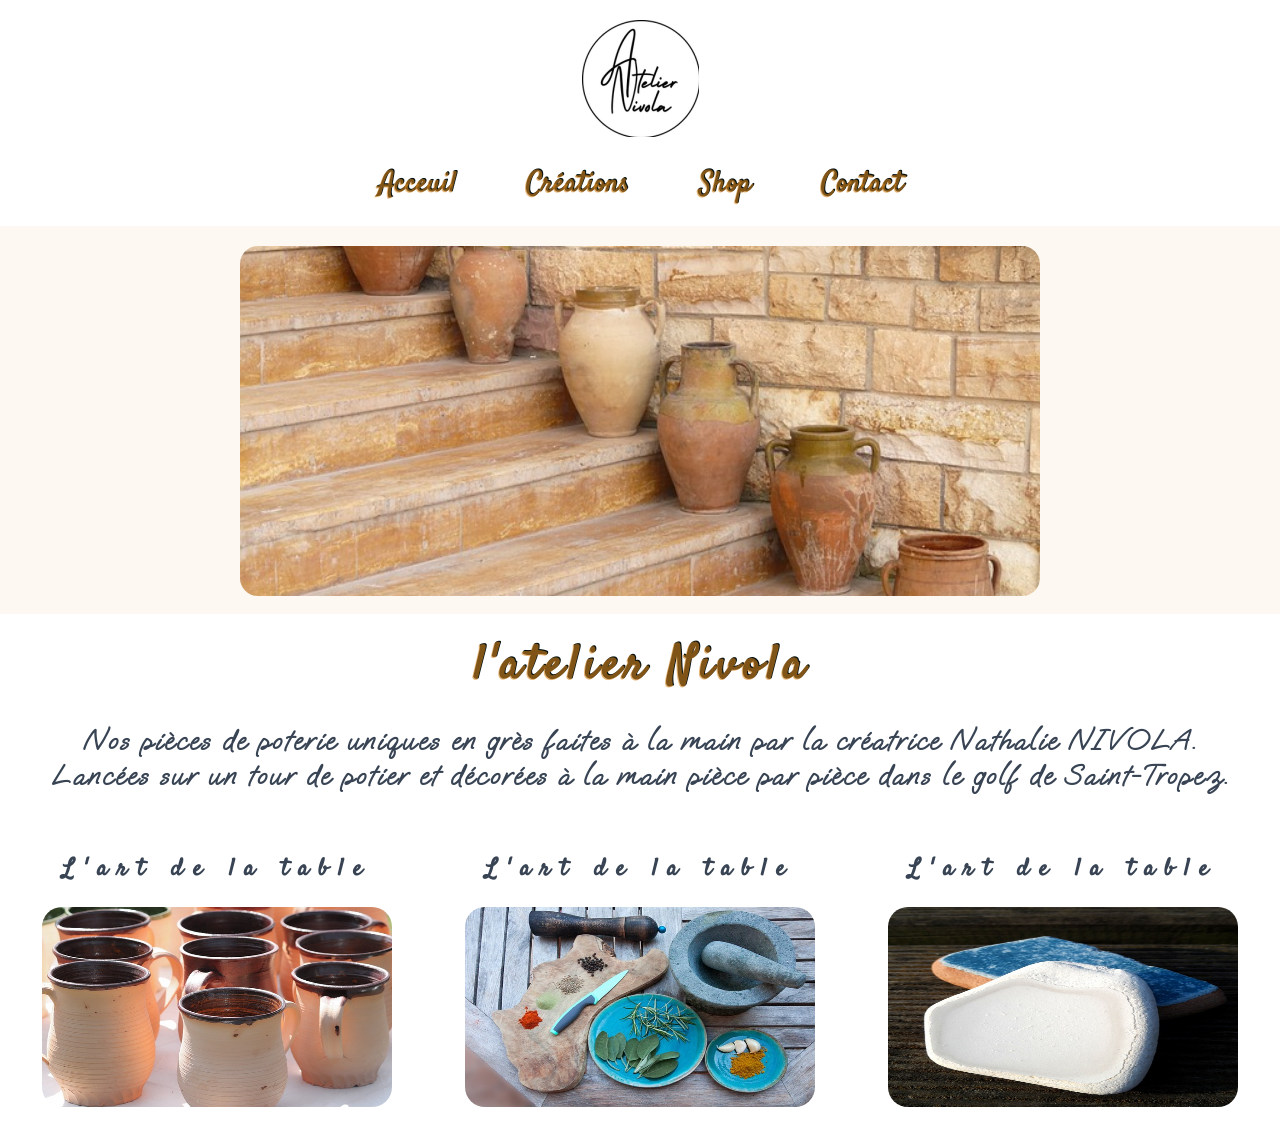
<file: OneDrive/Bureau/atelier nivola/index.html>
<!DOCTYPE html>
<html lang="en">
<head>
    <meta charset="UTF-8">
    <meta http-equiv="X-UA-Compatible" content="IE=edge">
    <meta name="viewport" content="width=device-width, initial-scale=1.0">
    <link rel="stylesheet" href="style.css">
    <link rel="preconnect" href="https://fonts.googleapis.com">
<link rel="preconnect" href="https://fonts.gstatic.com" crossorigin>
<link href="https://fonts.googleapis.com/css2?family=Oooh+Baby&family=Satisfy&display=swap" rel="stylesheet">

    <title>atelier Nivola</title>
</head>
<body>
    <header>
        <div class="logo"> <img src="./img/images nathalie/Logo Tampon.pdf - Raccourci.gif" alt=""></div>
        <nav class="nav">
            
            <ul class="nav-list">
                
                <li class="nav-item">
                    <a href="#" class="nav-link" >Acceuil</a></li>
                <li class="nav-item">
                    <a href="#" class="nav-link" >Créations</a></li>
                <li class="nav-item">
                    <a href="#" class="nav-link" >Shop</a></li>
                <li class="nav-item">
                    <a href="#" class="nav-link">Contact</a></li>
                
            </ul>
        </nav>
            <div class="hamburger">
                <div class="bar"></div>
                <div class="bar"></div>
                <div class="bar"></div>
            </div>
    </header>

    <main class="main">
        <div class="central-picture">
            <img src="./img/images nathalie/amphora-ge90471a61_640.jpg" alt="">
        </div>
        <section class="poterie">
            <div class="descriptif"> 
            <h1>l'atelier Nivola</h1>
                <p>
                Nos pièces de poterie uniques en grès faites à la main par la créatrice<strong>  Nathalie NIVOLA.</strong>
                <br> Lancées sur un tour de potier et décorées à la main pièce par pièce dans le golf de Saint-Tropez.
                </p>
            </div>

            <div class="content">
                <div class="content-activites">
                    <div class="content-activites-menu">
                        <h2>L'art de la table</h2>
                        <img src="./img/images nathalie/ceramic-mug-gd1b1a7517_640.jpg" alt="">
                    </div>
                    <div class="content-activites-menu">
                        <h2>L'art de la table</h2>
                        <img src="./img/images nathalie/seasoning-g9884aa18f_640.jpg" alt="">
                    </div>
                    <div class="content-activites-menu">
                        <h2>L'art de la table</h2>
                        <img src="./img/images nathalie/shards-g7cf199faf_640.jpg" alt="">
                    </div>
                </div>

            </div>
        </section>

        
            

  


    </main>



        
    
    <script src="index.js"></script>
</body>
</html>
</file>
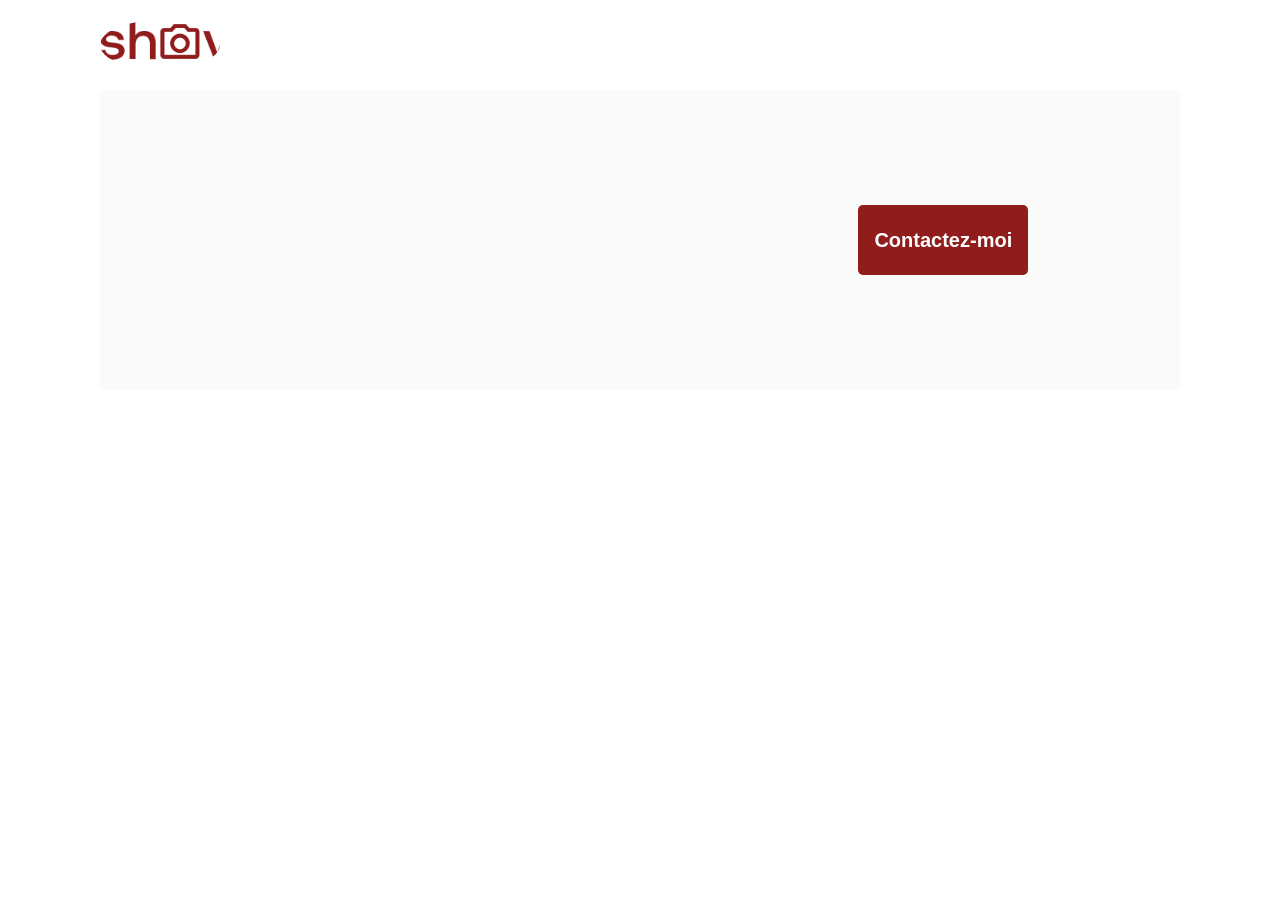
<file: OneDrive/Bureau/fishE/Front-End-Fisheye/photographer.html>
<!DOCTYPE html>
<html>
  <head>
    <link href="css/style.css" rel="stylesheet" type="text/css" />
    <meta charset="utf-8">
    <link rel="icon" type="image/png" href="assets/favicon.png">
    <link href="https://fonts.googleapis.com/css?family=DM+Sans&display=swap" rel="stylesheet">
    <title>Fisheye - photographe </title>
  </head>
  <body>
    <header>
      <img src="assets/images/logo.png" class="logo" />
    </header>
    <main id="main">
      <div class="photograph-header">
        <div class="nom"id=nom ></div>
        <div class="portrait" id="portrait" ></div>

        <button class="contact_button" onclick="displayModal()">Contactez-moi</button>
      </div>
    </main>
    
<div id="contact_modal">
  <div class="modal">
    <header>
      <h2>Contactez-moi</h2>
      <img src="assets/icons/close.svg" onclick="closeModal()" />
    </header>
    <form>
      <div>
        <label for="prenom">Prénom</label>
        <input/>
      </div>
      <div>
        <label>Nom</label>
        <input />
      </div>
      <div>
        <label>Email</label>
        <input />
      </div>
      <div>
        <label>Votre commentaire</label>
        <textarea name="comment" id="commentaire" cols="77" rows="10"></textarea>
      </div>
      <button class="contact_button">Envoyer</button>
    </form>
  </div>
</div>

   
   <script src="scripts/utils/contactForm.js"></script>
   <script src="scripts/pages/photographer.js"></script>
  
  </body>
</html>
</file>
<file: OneDrive/Bureau/atelier nivola/style.css>
*{
    margin: 0;
    padding: 0; 
    box-sizing: border-box;
}
body{
    font-family: 'Satisfy', cursive;
}
header{
    display: flex;
    flex-direction: column;
    padding-bottom: 20px;
    align-items: center;
}

.logo{
	margin-bottom: 20px;
	margin-top: 20px;
}

.nav-list{
	display: flex;
	flex-direction: row;
	flex-wrap: nowrap;
	justify-content: center;
	align-items: flex-start;
	align-content: stretch;
	gap: 70px;
    list-style: none;
    font-size: 1.4em;
}
.nav-item a{
    text-decoration: none;
    color: rgba(211, 131, 27, 0.596);
    font-weight: 800;
    font-size: 1.3em;
    text-shadow: 1px -1px 0px #061112;

}

.hamburger{
    display: none;
    cursor: pointer;
}

.bar{
height: 3px;
width: 25px;
background-color: rgb(14, 14, 11);
margin: 5px 0;
}

.nav--open{
    transform: translate(0) !important;
}
.central-picture{
  text-align: center;
  background-color: rgba(250, 235, 215, 0.342);
  padding-bottom: 10px;
}

.central-picture img{
    width: 800px;
    border-radius: 18px;
    height: 350px;
    object-fit: cover;
    margin-top: 20px;
    
}

.descriptif p{
    font-size:1.8em;
    margin: 20px;
    text-align: center;
    letter-spacing: 2px;
    font-weight: 600;
    font-family: 'Oooh Baby', cursive;
    color: #384454;
}

h1{
    text-align: center;
    letter-spacing: 5px;
    padding-top: 20px;
    font-size: 48px;
    color: rgba(211, 131, 27, 0.596);
    text-shadow: 1px -1px 0px #061112;
}

h2{
    font-family:'Satisfy', cursive;
    color: "0000";
    letter-spacing: 10px;
    padding: 20px;

    
}
.content-activites{
	display: flex;
	flex-direction: row;
	flex-wrap: nowrap;
	justify-content: space-around;
	align-items: flex-start;
	align-content: stretch;
    gap: 30px;
    padding: 20px;
}

.content-activites-menu{
    display: flex;
    flex-direction: column;

}
.content-activites-menu h2{
    margin-right: auto;
    margin-left: auto;
    color: #384454;
}


.content-activites img{
    width:100%;
    height: 200px;
    border-radius: 20px
}



@media(max-width:650px){
.nav{
    left: 0;
    width: 100%;
    padding: 10px 0 25px;
    transform: translateX(-100%);
    padding-right: 30px;
}
/* passer les liens en colonne */

.nav-list{
    flex-direction: column;
    align-items: flex-end;
    gap: 15px;
}

.nav-item a{
font-size: 1.2em;
}

.hamburger{
    display: block;
    position: absolute;
    top: 120px;
    right: 50px
}

.central-picture img{
    width: 450px
}
.content-activites{
    flex-direction: column;
    align-items: center;

}

.descriptif p{
    font-size: 20px;
}
h1{
    font-size:28px
}

}
</file>
<file: OneDrive/Bureau/fishE/Front-End-Fisheye/css/style.css>
@import url("photographer.css");

body {
    font-family: "DM Sans", sans-serif;
    margin: 0;
}


header {
    display: flex;
    flex-direction: row;
    justify-content: space-between;
    align-items: center;
    height: 90px;
}

h1 {
    color: #901C1C;
    margin-right: 100px;
}
h3{
    color: #D3573C;
}

.logo {
    height: 50px;
    margin-left: 100px;
}

.photographer_section {
    display: grid;
    grid-template-columns: 1fr 1fr 1fr;
    gap: 70px;
    margin-top: 100px;
    
}

.photographer_section article {
    justify-self: center;
    display: flex;
    justify-content: center;
    align-items: center;
    flex-direction: column;
}

.photographer_section article h2 {
    color: #D3573C;
    font-size: 26px;
}

.photographer_section article img {
    height: 200px;
    width: 200px;
    border-radius: 50%;
    object-fit: cover;
   
}
</file>
